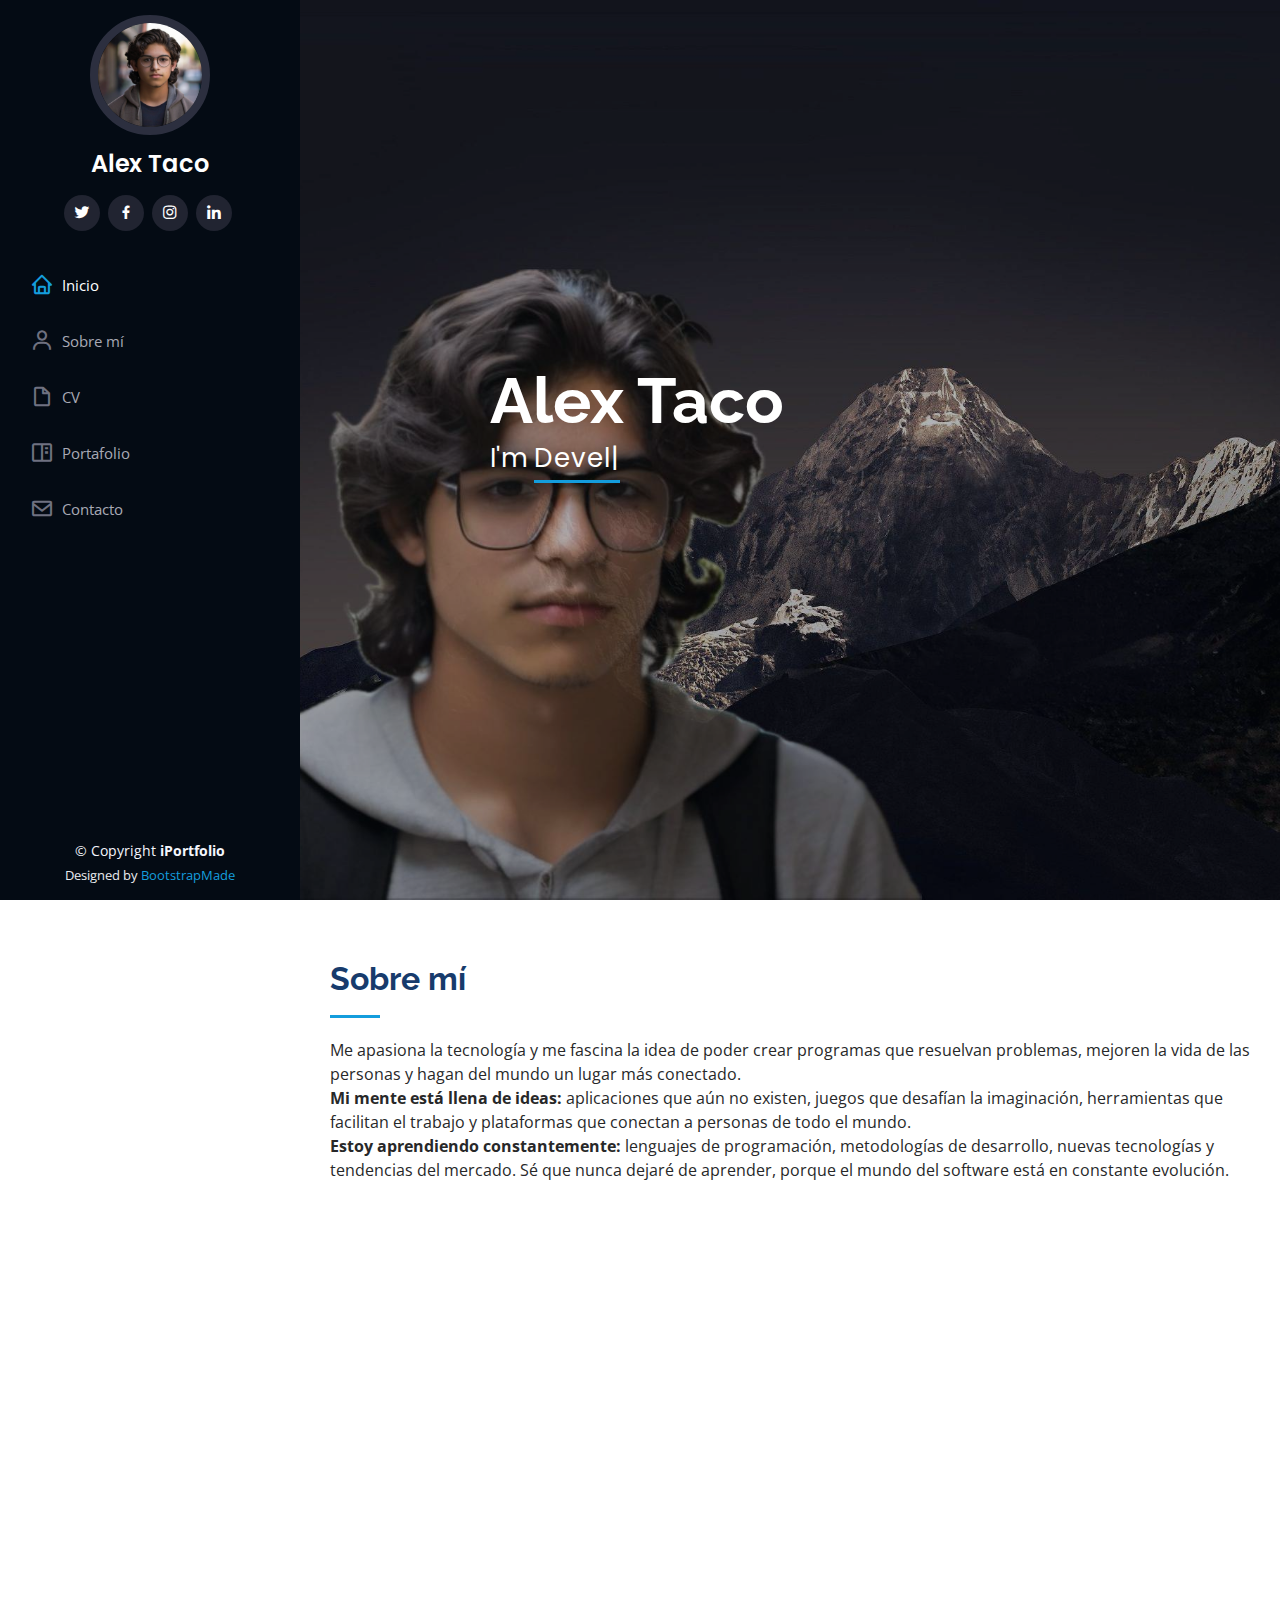
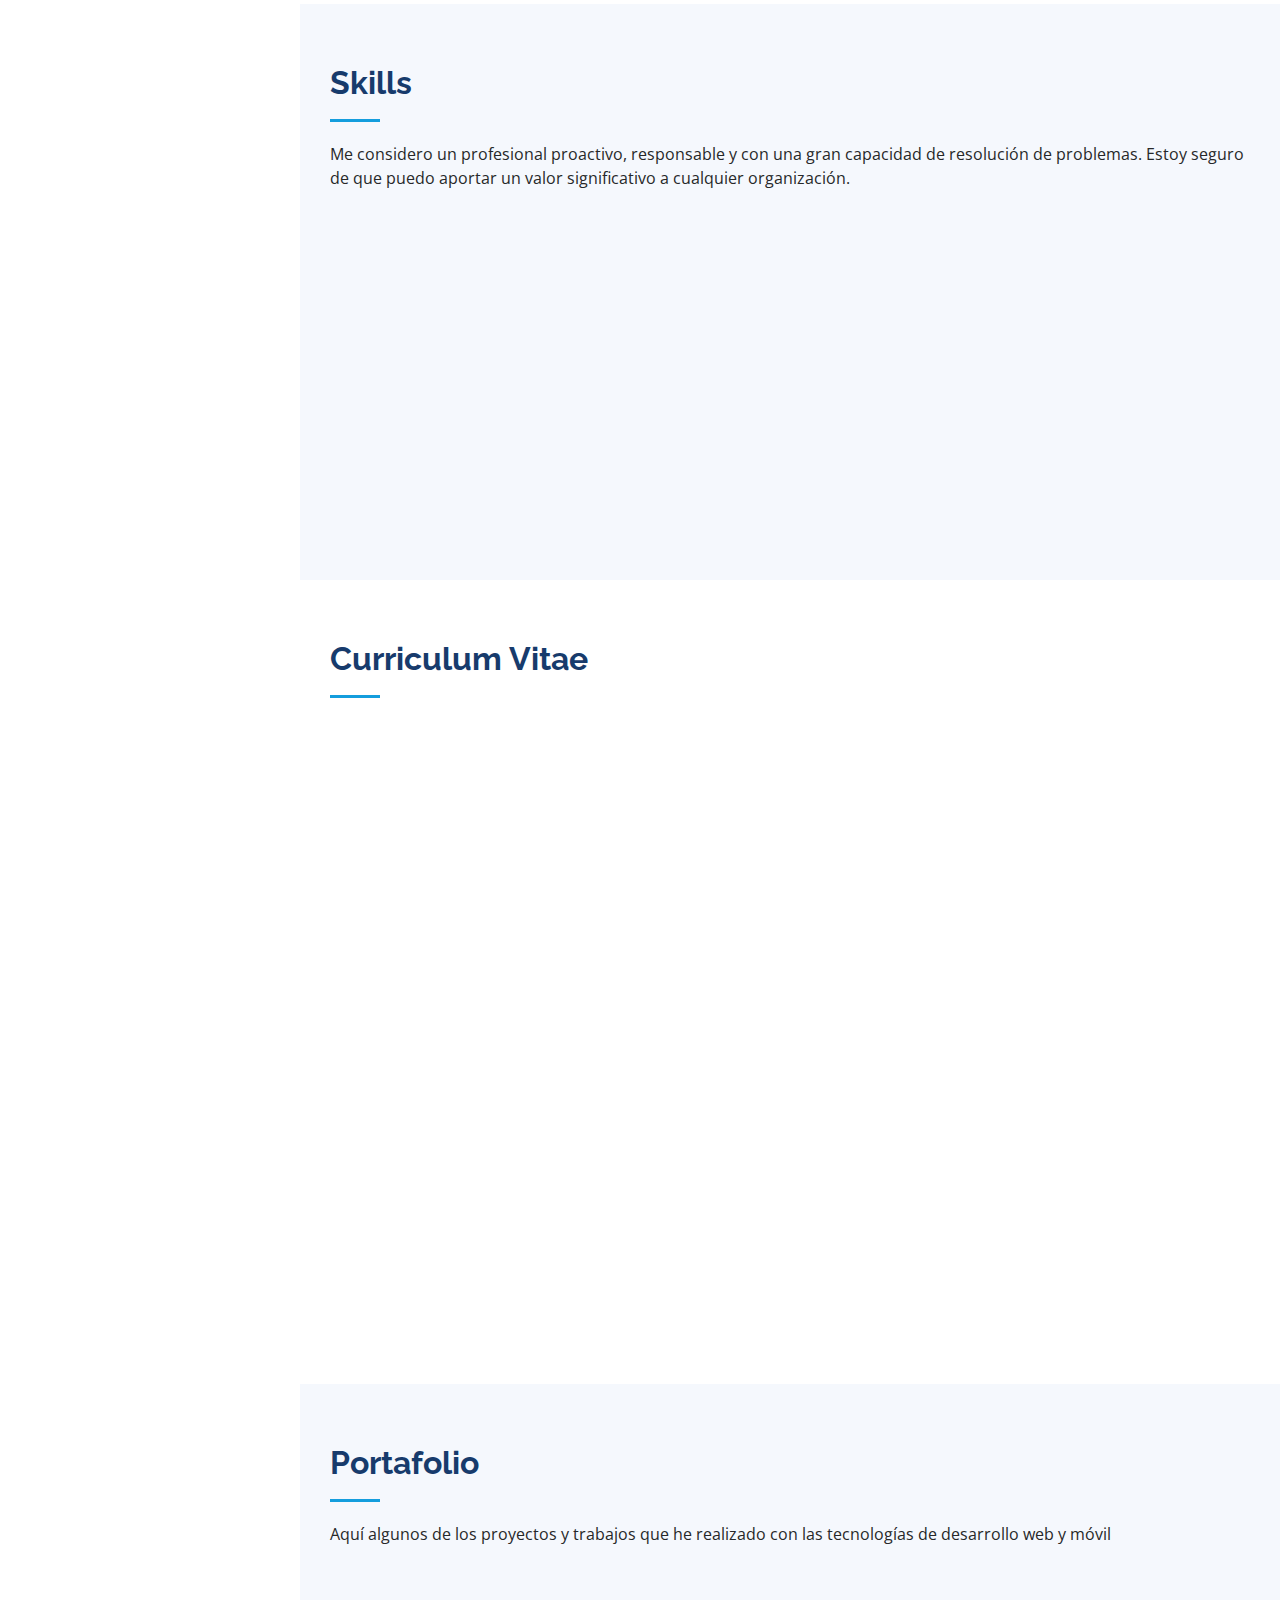
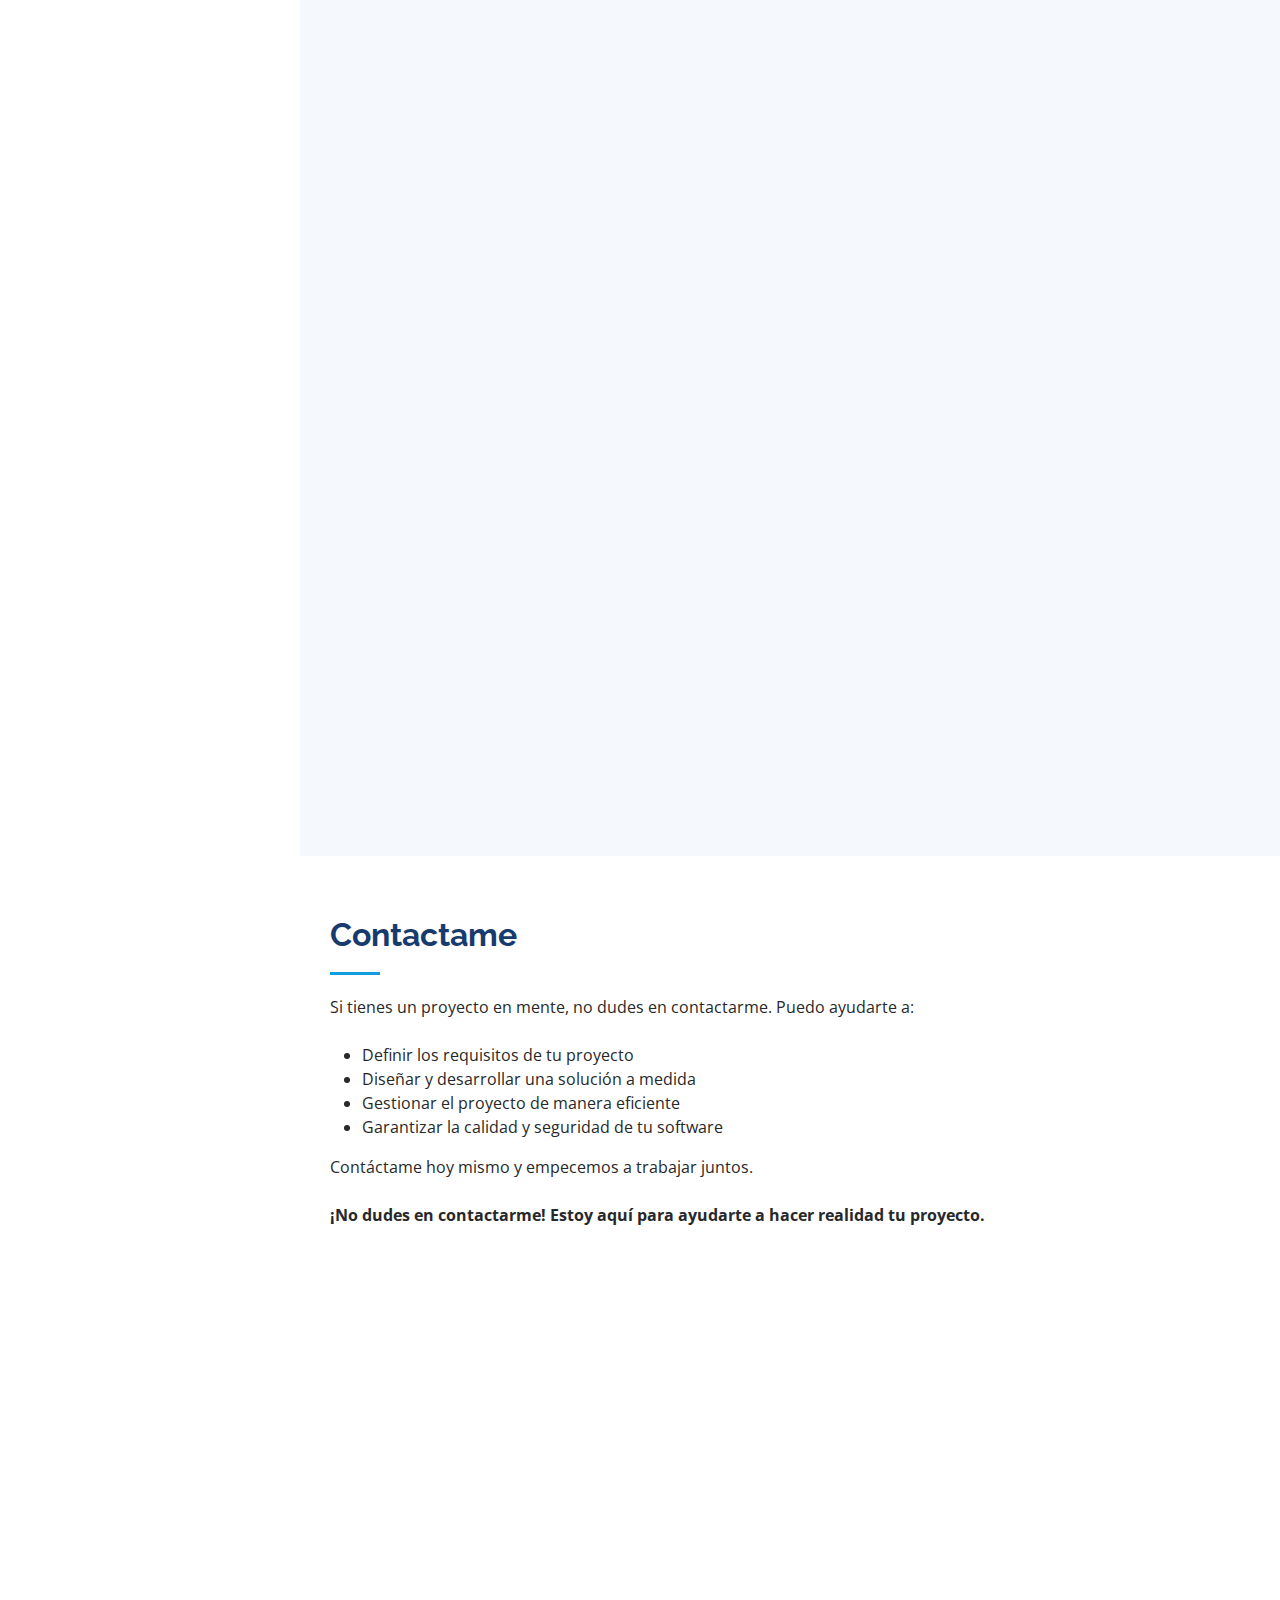
<file: index.html>
<!DOCTYPE html>
<html lang="es">

<head>
  <meta charset="utf-8">
  <meta content="width=device-width, initial-scale=1.0" name="viewport">

  <title>Taco Portfolio</title>
  <meta content="" name="description">
  <meta content="" name="keywords">

  <!-- Favicons -->
  <link href="assets/img/tf.ico" rel="icon">
  <link href="assets/img/apple-touch-icon.png" rel="apple-touch-icon">

  <!-- Google Fonts -->
  <link
    href="https://fonts.googleapis.com/css?family=Open+Sans:300,300i,400,400i,600,600i,700,700i|Raleway:300,300i,400,400i,500,500i,600,600i,700,700i|Poppins:300,300i,400,400i,500,500i,600,600i,700,700i"
    rel="stylesheet">

  <!-- Vendor CSS Files -->
  <link href="assets/vendor/aos/aos.css" rel="stylesheet">
  <link href="assets/vendor/bootstrap/css/bootstrap.min.css" rel="stylesheet">
  <link href="assets/vendor/bootstrap-icons/bootstrap-icons.css" rel="stylesheet">
  <link href="assets/vendor/boxicons/css/boxicons.min.css" rel="stylesheet">
  <link href="assets/vendor/glightbox/css/glightbox.min.css" rel="stylesheet">
  <link href="assets/vendor/swiper/swiper-bundle.min.css" rel="stylesheet">

  <!-- Template Main CSS File -->
  <link href="assets/css/style.css" rel="stylesheet">

  <!-- =======================================================
  * Template Name: iPortfolio
  * Updated: Jan 29 2024 with Bootstrap v5.3.2
  * Template URL: https://bootstrapmade.com/iportfolio-bootstrap-portfolio-websites-template/
  * Author: BootstrapMade.com
  * License: https://bootstrapmade.com/license/
  ======================================================== -->
</head>

<body>

  <!-- ======= Mobile nav toggle button ======= -->
  <i class="bi bi-list mobile-nav-toggle d-xl-none"></i>

  <!-- ======= Header ======= -->
  <header id="header">
    <div class="d-flex flex-column">

      <div class="profile">
        <img src="assets/img/taco-pr.jpg" alt="" class="img-fluid rounded-circle">
        <h1 class="text-light"><a href="index.html">Alex Taco</a></h1>
        <div class="social-links mt-3 text-center">
          <a href="#" class="twitter"><i class="bx bxl-twitter"></i></a>
          <a href="https://www.facebook.com/profile.php?id=100018042085394" class="facebook"><i
              class="bx bxl-facebook"></i></a>
          <a href="https://www.instagram.com/tftaco_a/" class="instagram"><i class="bx bxl-instagram"></i></a>
          <!-- <a href="#" class="google-plus"><i class="bx bxl-skype"></i></a> -->
          <a href="https://www.linkedin.com/in/angel-becerra-696757270/" class="linkedin"><i
              class="bx bxl-linkedin"></i></a>
        </div>
      </div>

      <nav id="navbar" class="nav-menu navbar">
        <ul>
          <li><a href="#hero" class="nav-link scrollto active"><i class="bx bx-home"></i> <span>Inicio</span></a></li>
          <li><a href="#about" class="nav-link scrollto"><i class="bx bx-user"></i> <span>Sobre mí</span></a></li>
          <li><a href="#resume" class="nav-link scrollto"><i class="bx bx-file-blank"></i> <span>CV</span></a>
          </li>
          <li><a href="#portfolio" class="nav-link scrollto"><i class="bx bx-book-content"></i>
              <span>Portafolio</span></a></li>
          <li><a href="#contact" class="nav-link scrollto"><i class="bx bx-envelope"></i> <span>Contacto</span></a></li>
        </ul>
      </nav><!-- .nav-menu -->
    </div>
  </header><!-- End Header -->

  <!-- ======= Hero Section ======= -->
  <section id="hero" class="d-flex flex-column justify-content-center align-items-center">
    <div class="hero-container" data-aos="fade-in">
      <h1>Alex Taco</h1>
      <p>I'm <span class="typed" data-typed-items="Developer, Photographer, software engineer"></span></p>
    </div>
  </section><!-- End Hero -->

  <main id="main">

    <!-- ======= About Section ======= -->
    <section id="about" class="about">
      <div class="container">

        <div class="section-title">
          <h2>Sobre mí</h2>
          <p>Me apasiona la tecnología y me fascina la idea de poder crear programas que resuelvan problemas, mejoren la
            vida de las personas y hagan del mundo un lugar más conectado.
            <br>
            <strong>Mi mente está llena de ideas:</strong> aplicaciones que aún no existen, juegos que desafían la
            imaginación,
            herramientas que facilitan el trabajo y plataformas que conectan a personas de todo el mundo.
            <br>
            <strong>Estoy aprendiendo constantemente:</strong> lenguajes de programación, metodologías de desarrollo,
            nuevas tecnologías
            y tendencias del mercado. Sé que nunca dejaré de aprender, porque el mundo del software está en constante
            evolución.
          </p>
        </div>

        <div class="row">
          <div class="col-lg-4" data-aos="fade-right">
            <img src="assets/img/taco-pr.jpg" class="img-fluid" alt="">
          </div>
          <div class="col-lg-8 pt-4 pt-lg-0 content" data-aos="fade-left">
            <h3>Diseño UI/UX &amp; Web Developer.</h3>
            <p class="fst-italic">
              Me gusta crear interfaces amigables para que el usuario pueda tener una buena experiencia al navegar por
              las interfaces
            </p>
            <div class="row">
              <div class="col-lg-6">
                <ul>
                  <li><i class="bi bi-chevron-right"></i> <strong>Nacimiento:</strong> <span>10 Marzo 2005</span></li>
                  <li><i class="bi bi-chevron-right"></i> <strong>Teléfono:</strong> <span>+52 477 839 81 85</span></li>
                  <li><i class="bi bi-chevron-right"></i> <strong>Ciudad:</strong> <span>León, Gto, Mex</span></li>
                </ul>
              </div>
              <div class="col-lg-6">
                <ul>
                  <li><i class="bi bi-chevron-right"></i> <strong>Edad:</strong> <span>18</span></li>
                  <li><i class="bi bi-chevron-right"></i> <strong>Grado:</strong> <span>Licenciatura</span></li>
                  <li><i class="bi bi-chevron-right"></i> <strong>Email:</strong>
                    <span>angelmirocu@hotmail.com</span>
                  </li>
                </ul>
              </div>
            </div>
            <p>
              En el futuro, me veo como un desarrollador de software reconocido por mi talento, mi creatividad y mi
              compromiso con la innovación. Quiero dejar mi huella en el mundo digital y contribuir al desarrollo de
              soluciones tecnológicas que beneficien a la sociedad.
            </p>
          </div>
        </div>

      </div>
    </section><!-- End About Section -->

    <!-- ======= Skills Section ======= -->
    <section id="skills" class="skills section-bg">
      <div class="container">

        <div class="section-title">
          <h2>Skills</h2>
          <p>Me considero un profesional proactivo, responsable y con una gran capacidad de resolución de problemas.
            Estoy seguro de que puedo aportar un valor significativo a cualquier organización.</p>
        </div>

        <div class="row skills-content">

          <div class="col-lg-6" data-aos="fade-up">

            <div class="progress">
              <span class="skill">HTML <i class="val">95%</i></span>
              <div class="progress-bar-wrap">
                <div class="progress-bar" role="progressbar" aria-valuenow="95" aria-valuemin="0" aria-valuemax="100">
                </div>
              </div>
            </div>

            <div class="progress">
              <span class="skill">CSS <i class="val">80%</i></span>
              <div class="progress-bar-wrap">
                <div class="progress-bar" role="progressbar" aria-valuenow="80" aria-valuemin="0" aria-valuemax="100">
                </div>
              </div>
            </div>

            <div class="progress">
              <span class="skill">JavaScript <i class="val">75%</i></span>
              <div class="progress-bar-wrap">
                <div class="progress-bar" role="progressbar" aria-valuenow="75" aria-valuemin="0" aria-valuemax="100">
                </div>
              </div>
            </div>

            <div class="progress">
              <span class="skill">Java <i class="val">65%</i></span>
              <div class="progress-bar-wrap">
                <div class="progress-bar" role="progressbar" aria-valuenow="65" aria-valuemin="0" aria-valuemax="100">
                </div>
              </div>
            </div>


            <div class="progress">
              <span class="skill">Fotografía <i class="val">45%</i></span>
              <div class="progress-bar-wrap">
                <div class="progress-bar" role="progressbar" aria-valuenow="45" aria-valuemin="0" aria-valuemax="100">
                </div>
              </div>
            </div>


          </div>

          <div class="col-lg-6" data-aos="fade-up" data-aos-delay="100">

            <div class="progress">
              <span class="skill">PHP <i class="val">80%</i></span>
              <div class="progress-bar-wrap">
                <div class="progress-bar" role="progressbar" aria-valuenow="80" aria-valuemin="0" aria-valuemax="100">
                </div>
              </div>
            </div>

            <div class="progress">
              <span class="skill">C# <i class="val">90%</i></span>
              <div class="progress-bar-wrap">
                <div class="progress-bar" role="progressbar" aria-valuenow="90" aria-valuemin="0" aria-valuemax="100">
                </div>
              </div>
            </div>

            <div class="progress">
              <span class="skill">C/C++ <i class="val">80%</i></span>
              <div class="progress-bar-wrap">
                <div class="progress-bar" role="progressbar" aria-valuenow="80" aria-valuemin="0" aria-valuemax="100">
                </div>
              </div>
            </div>

            <div class="progress">
              <span class="skill">Angular <i class="val">65%</i></span>
              <div class="progress-bar-wrap">
                <div class="progress-bar" role="progressbar" aria-valuenow="65" aria-valuemin="0" aria-valuemax="100">
                </div>
              </div>
            </div>

            <div class="progress">
              <span class="skill">Photoshop <i class="val">45%</i></span>
              <div class="progress-bar-wrap">
                <div class="progress-bar" role="progressbar" aria-valuenow="45" aria-valuemin="0" aria-valuemax="100">
                </div>
              </div>
            </div>

          </div>

        </div>

      </div>
    </section><!-- End Skills Section -->

    <!-- ======= cv Section ======= -->
    <section id="resume" class="resume">
      <div class="container">

        <div class="section-title">
          <h2>Curriculum Vitae</h2>

        </div>

        <div class="row">
          <div class="col-lg-6" data-aos="fade-up">
            <!-- <h3 class="resume-title">Sumary</h3>
            <div class="resume-item pb-0">
              <h4>Alex Taco</h4>
              <p><em>Innovative and deadline-driven Graphic Designer with 3+ years of experience designing and
                  developing user-centered digital/print marketing material from initial concept to final, polished
                  deliverable.</em></p>
              <ul>
                <li>Portland par 127,Orlando, FL</li>
                <li>(123) 456-7891</li>
                <li>alice.barkley@example.com</li>
              </ul>
            </div> -->

            <h3 class="resume-title">Educación</h3>
            <div class="resume-item">
              <h4>Ingenieria en software y sistemas computacionales</h4>
              <h5>2023 - Presente</h5>
              <p><em>Universidad La Salle Bajío</em></p>
            </div>
            <div class="resume-item">
              <h4>Desarrollo Web con Angular</h4>
              <h5>2023</h5>
              <p><em>Instituto Estatal de Capacitación (IECA)</em></p>
              <p>Certificación en desarrollo web con Angular</p>
            </div>
            <div class="resume-item">
              <h4>Técnico en Programación</h4>
              <h5>2020 - 2023</h5>
              <p><em>Centro de Bachillerato Tecnológico Industrial y de Servicios No. 225</em></p>
            </div>
          </div>
          <div class="col-lg-6" data-aos="fade-up" data-aos-delay="100">
            <h3 class="resume-title">Experiencia Profesional</h3>
            <div class="resume-item">
              <h4>Técnico de sistema</h4>
              <h5>2022 - 2023</h5>
              <p><em>Odontología del Moral, León Gto, Mex </em></p>
              <ul>
                <li>Resolver errores en los sistemas usados.</li>
                <li>Capturar información.</li>
                <li>Administrar bases de datos y demás archivos contables.</li>
              </ul>
            </div>
            <div class="resume-item">
              <h4>Asesor académico</h4>
              <h5>2021 - 2022</h5>
              <p><em>Centro de Bachillerato Tecnológico Industrial y de Servicios No. 225, León Gto, México</em></p>
              <ul>
                <li>Daba asesorias de matemáticas a alumnos resagados.</li>
                <li>Daba asesorias de física a alumnos resagados.</li>
              </ul>
            </div>
          </div>
        </div>
      </div>
    </section><!-- End Resume Section -->

    <!-- ======= Portfolio Section ======= -->
    <section id="portfolio" class="portfolio section-bg">
      <div class="container">

        <div class="section-title">
          <h2>Portafolio</h2>
          <p>Aquí algunos de los proyectos y trabajos que he realizado con las tecnologías de desarrollo web y móvil</p>
        </div>

        <div class="row" data-aos="fade-up">
          <div class="col-lg-12 d-flex justify-content-center">
            <ul id="portfolio-flters">
              <li data-filter="*" class="filter-active">All</li>
              <li data-filter=".filter-app">App</li>
              <li data-filter=".filter-card">Photo</li>
              <li data-filter=".filter-web">Web</li>
            </ul>
          </div>
        </div>

        <div class="row portfolio-container" data-aos="fade-up" data-aos-delay="100">

          <div class="col-lg-4 col-md-6 portfolio-item filter-app">
            <div class="portfolio-wrap">
              <img src="assets/img/portfolio/portfolio-1.jpg" class="img-fluid" alt="">
              <div class="portfolio-links">
                <a href="assets/img/portfolio/portfolio-1.jpg" data-gallery="portfolioGallery"
                  class="portfolio-lightbox"
                  title="Aplicación móvil de gestión de usuarios conectada a una base de datos"><i
                    class="bx bx-plus"></i></a>
                <!-- <a href="#" title="More Details"><i class="bx bx-link"></i></a> -->
              </div>
            </div>
          </div>

          <div class="col-lg-4 col-md-6 portfolio-item filter-web">
            <div class="portfolio-wrap">
              <img src="assets/img/portfolio/portfolio-2.jpg" class="img-fluid" alt="">
              <div class="portfolio-links">
                <a href="assets/img/portfolio/portfolio-2.jpg" data-gallery="portfolioGallery"
                  class="portfolio-lightbox" title="Página Web para un consultorio dental"><i
                    class="bx bx-plus"></i></a>
                <!-- <a href="portfolio-details.html" title="More Details"><i class="bx bx-link"></i></a> -->
              </div>
            </div>
          </div>

          <div class="col-lg-4 col-md-6 portfolio-item filter-app">
            <div class="portfolio-wrap">
              <img src="assets/img/portfolio/portfolio-3.jpg" class="img-fluid" alt="">
              <div class="portfolio-links">
                <a href="assets/img/portfolio/portfolio-3.jpg" data-gallery="portfolioGallery"
                  class="portfolio-lightbox" title="Aplicación móvil de control de temperatura"><i
                    class="bx bx-plus"></i></a>
                <!-- <a href="portfolio-details.html" title="More Details"><i class="bx bx-link"></i></a> -->
              </div>
            </div>
          </div>

          <div class="col-lg-4 col-md-6 portfolio-item filter-card">
            <div class="portfolio-wrap">
              <img src="assets/img/portfolio/portfolio-4.jpg" class="img-fluid" alt="">
              <div class="portfolio-links">
                <a href="assets/img/portfolio/portfolio-4.jpg" data-gallery="portfolioGallery"
                  class="portfolio-lightbox" title="Fotografía para fondo de pantalla"><i class="bx bx-plus"></i></a>
                <!-- <a href="portfolio-details.html" title="More Details"><i class="bx bx-link"></i></a> -->
              </div>
            </div>
          </div>

          <div class="col-lg-4 col-md-6 portfolio-item filter-web">
            <div class="portfolio-wrap">
              <img src="assets/img/portfolio/portfolio-5.jpg" class="img-fluid" alt="">
              <div class="portfolio-links">
                <a href="assets/img/portfolio/portfolio-5.jpg" data-gallery="portfolioGallery"
                  class="portfolio-lightbox" title="Reproductor web de música"><i class="bx bx-plus"></i></a>
                <!-- <a href="portfolio-details.html" title="More Details"><i class="bx bx-link"></i></a> -->
              </div>
            </div>
          </div>

          <div class="col-lg-4 col-md-6 portfolio-item filter-app">
            <div class="portfolio-wrap">
              <img src="assets/img/portfolio/portfolio-6.jpg" class="img-fluid" alt="">
              <div class="portfolio-links">
                <a href="assets/img/portfolio/portfolio-6.jpg" data-gallery="portfolioGallery"
                  class="portfolio-lightbox" title="Aplicación móvil para consulta de datos de una base de datos"><i
                    class="bx bx-plus"></i></a>
                <!-- <a href="portfolio-details.html" title="More Details"><i class="bx bx-link"></i></a> -->
              </div>
            </div>
          </div>

          <div class="col-lg-4 col-md-6 portfolio-item filter-card">
            <div class="portfolio-wrap">
              <img src="assets/img/portfolio/portfolio-7.jpg" class="img-fluid" alt="">
              <div class="portfolio-links">
                <a href="assets/img/portfolio/portfolio-7.jpg" data-gallery="portfolioGallery"
                  class="portfolio-lightbox" title="Fotografía promocional para evento de ciclismo"><i
                    class="bx bx-plus"></i></a>
                <!-- <a href="portfolio-details.html" title="More Details"><i class="bx bx-link"></i></a> -->
              </div>
            </div>
          </div>

          <div class="col-lg-4 col-md-6 portfolio-item filter-card">
            <div class="portfolio-wrap">
              <img src="assets/img/portfolio/portfolio-8.jpg" class="img-fluid" alt="">
              <div class="portfolio-links">
                <a href="assets/img/portfolio/portfolio-8.jpg" data-gallery="portfolioGallery"
                  class="portfolio-lightbox" title="Fotografía para postal"><i class="bx bx-plus"></i></a>
                <!-- <a href="portfolio-details.html" title="More Details"><i class="bx bx-link"></i></a> -->
              </div>
            </div>
          </div>

          <div class="col-lg-4 col-md-6 portfolio-item filter-web">
            <div class="portfolio-wrap">
              <img src="assets/img/portfolio/portfolio-9.jpg" class="img-fluid" alt="">
              <div class="portfolio-links">
                <a href="assets/img/portfolio/portfolio-9.jpg" data-gallery="portfolioGallery"
                  class="portfolio-lightbox"
                  title="Aplicación web de monitoreo en tiempo real de factores ambientales"><i
                    class="bx bx-plus"></i></a>
                <!-- <a href="portfolio-details.html" title="More Details"><i class="bx bx-link"></i></a> -->
              </div>
            </div>
          </div>

        </div>

      </div>
    </section><!-- End Portfolio Section -->


    <!-- ======= Contact Section ======= -->
    <section id="contact" class="contact">
      <div class="container">

        <div class="section-title">
          <h2>Contactame</h2>
          <p>Si tienes un proyecto en mente, no dudes en contactarme. Puedo ayudarte a:
            <br><br>
          <ul>
            <li>Definir los requisitos de tu proyecto</li>
            <li>Diseñar y desarrollar una solución a medida</li>
            <li>Gestionar el proyecto de manera eficiente</li>
            <li>Garantizar la calidad y seguridad de tu software</li>
          </ul>
          Contáctame hoy mismo y empecemos a trabajar juntos.
          <br><br>
          <strong>¡No dudes en contactarme! Estoy aquí para ayudarte a hacer realidad tu proyecto.</strong></p>
        </div>

        <div class="row" data-aos="fade-in">

          <div class="col-lg-5 d-flex align-items-stretch">
            <div class="info">
              <div class="address">
                <i class="bi bi-geo-alt"></i>
                <h4>Ubicación:</h4>
                <p>Espuela 210 A, La Herradura, León Gto, México</p>
              </div>

              <div class="email">
                <i class="bi bi-envelope"></i>
                <h4>Email:</h4>
                <p>angelmirocu@hotmail.com</p>
              </div>

              <div class="phone">
                <i class="bi bi-phone"></i>
                <h4>Llámame:</h4>
                <p>+52 477 839 81 85</p>
              </div>
              <iframe
                src="https://www.google.com/maps/embed?pb=!1m18!1m12!1m3!1d3720.8497424426223!2d-101.68380872469552!3d21.15837718052359!2m3!1f0!2f0!3f0!3m2!1i1024!2i768!4f13.1!3m3!1m2!1s0x842bbf35d0a24663%3A0x5c9f9befcec089d!2sEspuela%20210%2C%20La%20Herradura%2C%2037170%20Le%C3%B3n%20de%20los%20Aldama%2C%20Gto.!5e0!3m2!1ses-419!2smx!4v1707605860645!5m2!1ses-419!2smx"
                frameborder="0" style="border:0; width: 100%; height: 290px;" allowfullscreen></iframe>
            </div>

          </div>

          <div class="col-lg-7 mt-5 mt-lg-0 d-flex align-items-stretch">
            <form action="forms/contact.php" method="post" role="form" class="php-email-form">
              <div class="row">
                <div class="form-group col-md-6">
                  <label for="name">Tu nombre</label>
                  <input type="text" name="name" class="form-control" id="name" required>
                </div>
                <div class="form-group col-md-6">
                  <label for="name">Tu Email</label>
                  <input type="email" class="form-control" name="email" id="email" required>
                </div>
              </div>
              <div class="form-group">
                <label for="name">Asunto</label>
                <input type="text" class="form-control" name="subject" id="subject" required>
              </div>
              <div class="form-group">
                <label for="name">Mensaje</label>
                <textarea class="form-control" name="message" rows="10" required></textarea>
              </div>
              <div class="my-3">
                <div class="loading">Loading</div>
                <div class="error-message"></div>
                <div class="sent-message">Your message has been sent. Thank you!</div>
              </div>
              <div class="text-center"><button type="submit">Enviar mensaje</button></div>
            </form>
          </div>

        </div>

      </div>
    </section><!-- End Contact Section -->

  </main><!-- End #main -->

  <!-- ======= Footer ======= -->
  <footer id="footer">
    <div class="container">
      <div class="copyright">
        &copy; Copyright <strong><span>iPortfolio</span></strong>
      </div>
      <div class="credits">
        Designed by <a href="https://bootstrapmade.com/">BootstrapMade</a>
      </div>
    </div>
  </footer><!-- End  Footer -->

  <a href="#" class="back-to-top d-flex align-items-center justify-content-center"><i
      class="bi bi-arrow-up-short"></i></a>

  <!-- Vendor JS Files -->
  <script src="assets/vendor/purecounter/purecounter_vanilla.js"></script>
  <script src="assets/vendor/aos/aos.js"></script>
  <script src="assets/vendor/bootstrap/js/bootstrap.bundle.min.js"></script>
  <script src="assets/vendor/glightbox/js/glightbox.min.js"></script>
  <script src="assets/vendor/isotope-layout/isotope.pkgd.min.js"></script>
  <script src="assets/vendor/swiper/swiper-bundle.min.js"></script>
  <script src="assets/vendor/typed.js/typed.umd.js"></script>
  <script src="assets/vendor/waypoints/noframework.waypoints.js"></script>
  <script src="assets/vendor/php-email-form/validate.js"></script>

  <!-- Template Main JS File -->
  <script src="assets/js/main.js"></script>

</body>

</html>
</file>
<file: assets/css/style.css>
/**
* Template Name: iPortfolio
* Updated: Jan 29 2024 with Bootstrap v5.3.2
* Template URL: https://bootstrapmade.com/iportfolio-bootstrap-portfolio-websites-template/
* Author: BootstrapMade.com
* License: https://bootstrapmade.com/license/
*/

/*--------------------------------------------------------------
# General
--------------------------------------------------------------*/
body {
  font-family: "Open Sans", sans-serif;
  color: #272829;
}

a {
  color: #149ddd;
  text-decoration: none;
}

a:hover {
  color: #37b3ed;
  text-decoration: none;
}

h1,
h2,
h3,
h4,
h5,
h6 {
  font-family: "Raleway", sans-serif;
}

/*--------------------------------------------------------------
# Back to top button
--------------------------------------------------------------*/
.back-to-top {
  position: fixed;
  visibility: hidden;
  opacity: 0;
  right: 15px;
  bottom: 15px;
  z-index: 996;
  background: #149ddd;
  width: 40px;
  height: 40px;
  border-radius: 50px;
  transition: all 0.4s;
}

.back-to-top i {
  font-size: 28px;
  color: #fff;
  line-height: 0;
}

.back-to-top:hover {
  background: #2eafec;
  color: #fff;
}

.back-to-top.active {
  visibility: visible;
  opacity: 1;
}

/*--------------------------------------------------------------
# Header
--------------------------------------------------------------*/
#header {
  position: fixed;
  top: 0;
  left: 0;
  bottom: 0;
  width: 300px;
  transition: all ease-in-out 0.5s;
  z-index: 9997;
  transition: all 0.5s;
  padding: 0 15px;
  background: #040b14;
  overflow-y: auto;
}

#header .profile img {
  margin: 15px auto;
  display: block;
  width: 120px;
  border: 8px solid #2c2f3f;
}

#header .profile h1 {
  font-size: 24px;
  margin: 0;
  padding: 0;
  font-weight: 600;
  -moz-text-align-last: center;
  text-align-last: center;
  font-family: "Poppins", sans-serif;
}

#header .profile h1 a,
#header .profile h1 a:hover {
  color: #fff;
  text-decoration: none;
}

#header .profile .social-links a {
  font-size: 18px;
  display: inline-block;
  background: #212431;
  color: #fff;
  line-height: 1;
  padding: 8px 0;
  margin-right: 4px;
  border-radius: 50%;
  text-align: center;
  width: 36px;
  height: 36px;
  transition: 0.3s;
}

#header .profile .social-links a:hover {
  background: #149ddd;
  color: #fff;
  text-decoration: none;
}

#main {
  margin-left: 300px;
}

.container,
.container-fluid {
  padding-left: 30px;
  padding-right: 30px;
}

@media (max-width: 1199px) {
  #header {
    left: -300px;
  }

  #main {
    margin-left: 0;
  }

  .container,
  .container-fluid {
    padding-left: 12px;
    padding-right: 12px;
  }
}

/*--------------------------------------------------------------
# Navigation Menu
--------------------------------------------------------------*/
/* Desktop Navigation */
.nav-menu {
  padding: 30px 0 0 0;
}

.nav-menu * {
  margin: 0;
  padding: 0;
  list-style: none;
}

.nav-menu>ul>li {
  position: relative;
  white-space: nowrap;
}

.nav-menu a,
.nav-menu a:focus {
  display: flex;
  align-items: center;
  color: #a8a9b4;
  padding: 12px 15px;
  margin-bottom: 8px;
  transition: 0.3s;
  font-size: 15px;
}

.nav-menu a i,
.nav-menu a:focus i {
  font-size: 24px;
  padding-right: 8px;
  color: #6f7180;
}

.nav-menu a:hover,
.nav-menu .active,
.nav-menu .active:focus,
.nav-menu li:hover>a {
  text-decoration: none;
  color: #fff;
}

.nav-menu a:hover i,
.nav-menu .active i,
.nav-menu .active:focus i,
.nav-menu li:hover>a i {
  color: #149ddd;
}

/* Mobile Navigation */
.mobile-nav-toggle {
  position: fixed;
  right: 15px;
  top: 15px;
  z-index: 9998;
  border: 0;
  font-size: 24px;
  transition: all 0.4s;
  outline: none !important;
  background-color: #149ddd;
  color: #fff;
  width: 40px;
  height: 40px;
  display: inline-flex;
  align-items: center;
  justify-content: center;
  line-height: 0;
  border-radius: 50px;
  cursor: pointer;
}

.mobile-nav-active {
  overflow: hidden;
}

.mobile-nav-active #header {
  left: 0;
}

/*--------------------------------------------------------------
# Hero Section
--------------------------------------------------------------*/
#hero {
  width: 100%;
  height: 100vh;
  background: url("../img/taco.jpg") top center;
  background-size: cover;
}

#hero:before {
  content: "";
  background: rgba(5, 13, 24, 0.3);
  position: absolute;
  bottom: 0;
  top: 0;
  left: 0;
  right: 0;
  z-index: 1;
}

#hero .hero-container {
  position: relative;
  z-index: 2;
  min-width: 300px;
}

#hero h1 {
  margin: 0 0 10px 0;
  font-size: 64px;
  font-weight: 700;
  line-height: 56px;
  color: #fff;
}

#hero p {
  color: #fff;
  margin-bottom: 50px;
  font-size: 26px;
  font-family: "Poppins", sans-serif;
}

#hero p span {
  color: #fff;
  padding-bottom: 4px;
  letter-spacing: 1px;
  border-bottom: 3px solid #149ddd;
}

@media (min-width: 1024px) {
  #hero {
    background-attachment: fixed;
  }
}

@media (max-width: 768px) {
  #hero h1 {
    font-size: 28px;
    line-height: 36px;
  }

  #hero h2 {
    font-size: 18px;
    line-height: 24px;
    margin-bottom: 30px;
  }
}

/*--------------------------------------------------------------
# Sections General
--------------------------------------------------------------*/
section {
  padding: 60px 0;
  overflow: hidden;
}

.section-bg {
  background: #f5f8fd;
}

.section-title {
  padding-bottom: 30px;
}

.section-title h2 {
  font-size: 32px;
  font-weight: bold;
  margin-bottom: 20px;
  padding-bottom: 20px;
  position: relative;
  color: #173b6c;
}

.section-title h2::after {
  content: "";
  position: absolute;
  display: block;
  width: 50px;
  height: 3px;
  background: #149ddd;
  bottom: 0;
  left: 0;
}

.section-title p {
  margin-bottom: 0;
}

/*--------------------------------------------------------------
# About
--------------------------------------------------------------*/
.about .content h3 {
  font-weight: 700;
  font-size: 26px;
  color: #173b6c;
}

.about .content ul {
  list-style: none;
  padding: 0;
}

.about .content ul li {
  margin-bottom: 20px;
  display: flex;
  align-items: center;
}

.about .content ul strong {
  margin-right: 10px;
}

.about .content ul i {
  font-size: 16px;
  margin-right: 5px;
  color: #149ddd;
  line-height: 0;
}

.about .content p:last-child {
  margin-bottom: 0;
}

/*--------------------------------------------------------------
# Facts
--------------------------------------------------------------*/
.facts {
  padding-bottom: 30px;
}

.facts .count-box {
  padding: 30px;
  width: 100%;
}

.facts .count-box i {
  display: block;
  font-size: 44px;
  color: #149ddd;
  float: left;
  line-height: 0;
}

.facts .count-box span {
  font-size: 48px;
  line-height: 40px;
  display: block;
  font-weight: 700;
  color: #050d18;
  margin-left: 60px;
}

.facts .count-box p {
  padding: 15px 0 0 0;
  margin: 0 0 0 60px;
  font-family: "Raleway", sans-serif;
  font-size: 14px;
  color: #122f57;
}

.facts .count-box a {
  font-weight: 600;
  display: block;
  margin-top: 20px;
  color: #122f57;
  font-size: 15px;
  font-family: "Poppins", sans-serif;
  transition: ease-in-out 0.3s;
}

.facts .count-box a:hover {
  color: #1f5297;
}

/*--------------------------------------------------------------
# Akills
--------------------------------------------------------------*/
.skills .progress {
  height: 60px;
  display: block;
  background: none;
  border-radius: 0;
}

.skills .progress .skill {
  padding: 0;
  margin: 0 0 6px 0;
  text-transform: uppercase;
  display: block;
  font-weight: 600;
  font-family: "Poppins", sans-serif;
  color: #050d18;
}

.skills .progress .skill .val {
  float: right;
  font-style: normal;
}

.skills .progress-bar-wrap {
  background: #dce8f8;
  height: 10px;
}

.skills .progress-bar {
  width: 1px;
  height: 10px;
  transition: 0.9s;
  background-color: #149ddd;
}

/*--------------------------------------------------------------
# Resume
--------------------------------------------------------------*/
.resume .resume-title {
  font-size: 26px;
  font-weight: 700;
  margin-top: 20px;
  margin-bottom: 20px;
  color: #050d18;
}

.resume .resume-item {
  padding: 0 0 20px 20px;
  margin-top: -2px;
  border-left: 2px solid #1f5297;
  position: relative;
}

.resume .resume-item h4 {
  line-height: 18px;
  font-size: 18px;
  font-weight: 600;
  text-transform: uppercase;
  font-family: "Poppins", sans-serif;
  color: #050d18;
  margin-bottom: 10px;
}

.resume .resume-item h5 {
  font-size: 16px;
  background: #e4edf9;
  padding: 5px 15px;
  display: inline-block;
  font-weight: 600;
  margin-bottom: 10px;
}

.resume .resume-item ul {
  padding-left: 20px;
}

.resume .resume-item ul li {
  padding-bottom: 10px;
}

.resume .resume-item:last-child {
  padding-bottom: 0;
}

.resume .resume-item::before {
  content: "";
  position: absolute;
  width: 16px;
  height: 16px;
  border-radius: 50px;
  left: -9px;
  top: 0;
  background: #fff;
  border: 2px solid #1f5297;
}

/*--------------------------------------------------------------
# Portfolio
--------------------------------------------------------------*/
.portfolio .portfolio-item {
  margin-bottom: 30px;
}

.portfolio #portfolio-flters {
  padding: 0;
  margin: 0 auto 35px auto;
  list-style: none;
  text-align: center;
  background: #fff;
  border-radius: 50px;
  padding: 2px 15px;
}

.portfolio #portfolio-flters li {
  cursor: pointer;
  display: inline-block;
  padding: 10px 15px 8px 15px;
  font-size: 14px;
  font-weight: 600;
  line-height: 1;
  text-transform: uppercase;
  color: #272829;
  margin-bottom: 5px;
  transition: all 0.3s ease-in-out;
}

.portfolio #portfolio-flters li:hover,
.portfolio #portfolio-flters li.filter-active {
  color: #149ddd;
}

.portfolio #portfolio-flters li:last-child {
  margin-right: 0;
}

.portfolio .portfolio-wrap {
  transition: 0.3s;
  position: relative;
  overflow: hidden;
  z-index: 1;
}

.portfolio .portfolio-wrap::before {
  content: "";
  background: rgba(255, 255, 255, 0.5);
  position: absolute;
  left: 0;
  right: 0;
  top: 0;
  bottom: 0;
  transition: all ease-in-out 0.3s;
  z-index: 2;
  opacity: 0;
}

.portfolio .portfolio-wrap .portfolio-links {
  opacity: 1;
  left: 0;
  right: 0;
  bottom: -60px;
  z-index: 3;
  position: absolute;
  transition: all ease-in-out 0.3s;
  display: flex;
  justify-content: center;
}

.portfolio .portfolio-wrap .portfolio-links a {
  color: #fff;
  font-size: 28px;
  text-align: center;
  background: rgba(20, 157, 221, 0.75);
  transition: 0.3s;
  width: 50%;
}

.portfolio .portfolio-wrap .portfolio-links a:hover {
  background: rgba(20, 157, 221, 0.95);
}

.portfolio .portfolio-wrap .portfolio-links a+a {
  border-left: 1px solid #37b3ed;
}

.portfolio .portfolio-wrap:hover::before {
  top: 0;
  left: 0;
  right: 0;
  bottom: 0;
  opacity: 1;
}

.portfolio .portfolio-wrap:hover .portfolio-links {
  opacity: 1;
  bottom: 0;
}

/*--------------------------------------------------------------
# Portfolio Details
--------------------------------------------------------------*/
.portfolio-details {
  padding-top: 40px;
}

.portfolio-details .portfolio-details-slider img {
  width: 100%;
}

.portfolio-details .portfolio-details-slider .swiper-pagination {
  margin-top: 20px;
  position: relative;
}

.portfolio-details .portfolio-details-slider .swiper-pagination .swiper-pagination-bullet {
  width: 12px;
  height: 12px;
  background-color: #fff;
  opacity: 1;
  border: 1px solid #149ddd;
}

.portfolio-details .portfolio-details-slider .swiper-pagination .swiper-pagination-bullet-active {
  background-color: #149ddd;
}

.portfolio-details .portfolio-info {
  padding: 30px;
  box-shadow: 0px 0 30px rgba(5, 13, 24, 0.08);
}

.portfolio-details .portfolio-info h3 {
  font-size: 22px;
  font-weight: 700;
  margin-bottom: 20px;
  padding-bottom: 20px;
  border-bottom: 1px solid #eee;
}

.portfolio-details .portfolio-info ul {
  list-style: none;
  padding: 0;
  font-size: 15px;
}

.portfolio-details .portfolio-info ul li+li {
  margin-top: 10px;
}

.portfolio-details .portfolio-description {
  padding-top: 30px;
}

.portfolio-details .portfolio-description h2 {
  font-size: 26px;
  font-weight: 700;
  margin-bottom: 20px;
}

.portfolio-details .portfolio-description p {
  padding: 0;
}

/*--------------------------------------------------------------
# Services
--------------------------------------------------------------*/
.services .icon-box {
  margin-bottom: 20px;
}

.services .icon {
  float: left;
  display: flex;
  align-items: center;
  justify-content: center;
  width: 54px;
  height: 54px;
  background: #149ddd;
  border-radius: 50%;
  transition: 0.5s;
  border: 1px solid #149ddd;
}

.services .icon i {
  color: #fff;
  font-size: 24px;
  line-height: 0;
}

.services .icon-box:hover .icon {
  background: #fff;
}

.services .icon-box:hover .icon i {
  color: #149ddd;
}

.services .title {
  margin-left: 80px;
  font-weight: 700;
  margin-bottom: 15px;
  font-size: 18px;
}

.services .title a {
  color: #343a40;
}

.services .title a:hover {
  color: #149ddd;
}

.services .description {
  margin-left: 80px;
  line-height: 24px;
  font-size: 14px;
}

/*--------------------------------------------------------------
# Testimonials
--------------------------------------------------------------*/
.testimonials .testimonials-carousel,
.testimonials .testimonials-slider {
  overflow: hidden;
}

.testimonials .testimonial-item {
  box-sizing: content-box;
  text-align: center;
  min-height: 320px;
}

.testimonials .testimonial-item .testimonial-img {
  width: 90px;
  border-radius: 50%;
  margin: 0 auto;
}

.testimonials .testimonial-item h3 {
  font-size: 18px;
  font-weight: bold;
  margin: 10px 0 5px 0;
  color: #111;
}

.testimonials .testimonial-item h4 {
  font-size: 14px;
  color: #999;
  margin: 0;
}

.testimonials .testimonial-item .quote-icon-left,
.testimonials .testimonial-item .quote-icon-right {
  color: #c3e8fa;
  font-size: 26px;
}

.testimonials .testimonial-item .quote-icon-left {
  display: inline-block;
  left: -5px;
  position: relative;
}

.testimonials .testimonial-item .quote-icon-right {
  display: inline-block;
  right: -5px;
  position: relative;
  top: 10px;
}

.testimonials .testimonial-item p {
  font-style: italic;
  margin: 0 15px 15px 15px;
  padding: 20px;
  background: #fff;
  position: relative;
  margin-bottom: 35px;
  border-radius: 6px;
  box-shadow: 0px 2px 15px rgba(0, 0, 0, 0.1);
}

.testimonials .testimonial-item p::after {
  content: "";
  width: 0;
  height: 0;
  border-top: 20px solid #fff;
  border-right: 20px solid transparent;
  border-left: 20px solid transparent;
  position: absolute;
  bottom: -20px;
  left: calc(50% - 20px);
}

.testimonials .swiper-pagination {
  margin-top: 20px;
  position: relative;
}

.testimonials .swiper-pagination .swiper-pagination-bullet {
  width: 12px;
  height: 12px;
  background-color: #fff;
  opacity: 1;
  border: 1px solid #149ddd;
}

.testimonials .swiper-pagination .swiper-pagination-bullet-active {
  background-color: #149ddd;
}

/*--------------------------------------------------------------
# Contact
--------------------------------------------------------------*/
.contact {
  padding-bottom: 130px;
}

.contact .info {
  padding: 30px;
  background: #fff;
  width: 100%;
  box-shadow: 0 0 24px 0 rgba(0, 0, 0, 0.12);
}

.contact .info i {
  font-size: 20px;
  color: #149ddd;
  float: left;
  width: 44px;
  height: 44px;
  background: #dff3fc;
  display: flex;
  justify-content: center;
  align-items: center;
  border-radius: 50px;
  transition: all 0.3s ease-in-out;
}

.contact .info h4 {
  padding: 0 0 0 60px;
  font-size: 22px;
  font-weight: 600;
  margin-bottom: 5px;
  color: #050d18;
}

.contact .info p {
  padding: 0 0 10px 60px;
  margin-bottom: 20px;
  font-size: 14px;
  color: #173b6c;
}

.contact .info .email p {
  padding-top: 5px;
}

.contact .info .social-links {
  padding-left: 60px;
}

.contact .info .social-links a {
  font-size: 18px;
  display: inline-block;
  background: #333;
  color: #fff;
  line-height: 1;
  padding: 8px 0;
  border-radius: 50%;
  text-align: center;
  width: 36px;
  height: 36px;
  transition: 0.3s;
  margin-right: 10px;
}

.contact .info .social-links a:hover {
  background: #149ddd;
  color: #fff;
}

.contact .info .email:hover i,
.contact .info .address:hover i,
.contact .info .phone:hover i {
  background: #149ddd;
  color: #fff;
}

.contact .php-email-form {
  width: 100%;
  padding: 30px;
  background: #fff;
  box-shadow: 0 0 24px 0 rgba(0, 0, 0, 0.12);
}

.contact .php-email-form .form-group {
  padding-bottom: 8px;
}

.contact .php-email-form .validate {
  display: none;
  color: red;
  margin: 0 0 15px 0;
  font-weight: 400;
  font-size: 13px;
}

.contact .php-email-form .error-message {
  display: none;
  color: #fff;
  background: #ed3c0d;
  text-align: left;
  padding: 15px;
  font-weight: 600;
}

.contact .php-email-form .error-message br+br {
  margin-top: 25px;
}

.contact .php-email-form .sent-message {
  display: none;
  color: #fff;
  background: #18d26e;
  text-align: center;
  padding: 15px;
  font-weight: 600;
}

.contact .php-email-form .loading {
  display: none;
  background: #fff;
  text-align: center;
  padding: 15px;
}

.contact .php-email-form .loading:before {
  content: "";
  display: inline-block;
  border-radius: 50%;
  width: 24px;
  height: 24px;
  margin: 0 10px -6px 0;
  border: 3px solid #18d26e;
  border-top-color: #eee;
  animation: animate-loading 1s linear infinite;
}

.contact .php-email-form .form-group {
  margin-bottom: 15px;
}

.contact .php-email-form label {
  padding-bottom: 8px;
}

.contact .php-email-form input,
.contact .php-email-form textarea {
  border-radius: 0;
  box-shadow: none;
  font-size: 14px;
}

.contact .php-email-form input {
  height: 44px;
}

.contact .php-email-form textarea {
  padding: 10px 15px;
}

.contact .php-email-form button[type=submit] {
  background: #149ddd;
  border: 0;
  padding: 10px 24px;
  color: #fff;
  transition: 0.4s;
  border-radius: 4px;
}

.contact .php-email-form button[type=submit]:hover {
  background: #37b3ed;
}

@keyframes animate-loading {
  0% {
    transform: rotate(0deg);
  }

  100% {
    transform: rotate(360deg);
  }
}

/*--------------------------------------------------------------
# Breadcrumbs
--------------------------------------------------------------*/
.breadcrumbs {
  padding: 20px 0;
  background: #f9f9f9;
}

.breadcrumbs h2 {
  font-size: 26px;
  font-weight: 300;
}

.breadcrumbs ol {
  display: flex;
  flex-wrap: wrap;
  list-style: none;
  padding: 0;
  margin: 0;
  font-size: 15px;
}

.breadcrumbs ol li+li {
  padding-left: 10px;
}

.breadcrumbs ol li+li::before {
  display: inline-block;
  padding-right: 10px;
  color: #0e2442;
  content: "/";
}

@media (max-width: 768px) {
  .breadcrumbs .d-flex {
    display: block !important;
  }

  .breadcrumbs ol {
    display: block;
  }

  .breadcrumbs ol li {
    display: inline-block;
  }
}

/*--------------------------------------------------------------
# Footer
--------------------------------------------------------------*/
#footer {
  padding: 15px;
  color: #f4f6fd;
  font-size: 14px;
  position: fixed;
  left: 0;
  bottom: 0;
  width: 300px;
  z-index: 9999;
  background: #040b14;
}

#footer .copyright {
  text-align: center;
}

#footer .credits {
  padding-top: 5px;
  text-align: center;
  font-size: 13px;
  color: #eaebf0;
}

@media (max-width: 1199px) {
  #footer {
    position: static;
    width: auto;
    padding-right: 20px 15px;
  }
}
</file>
